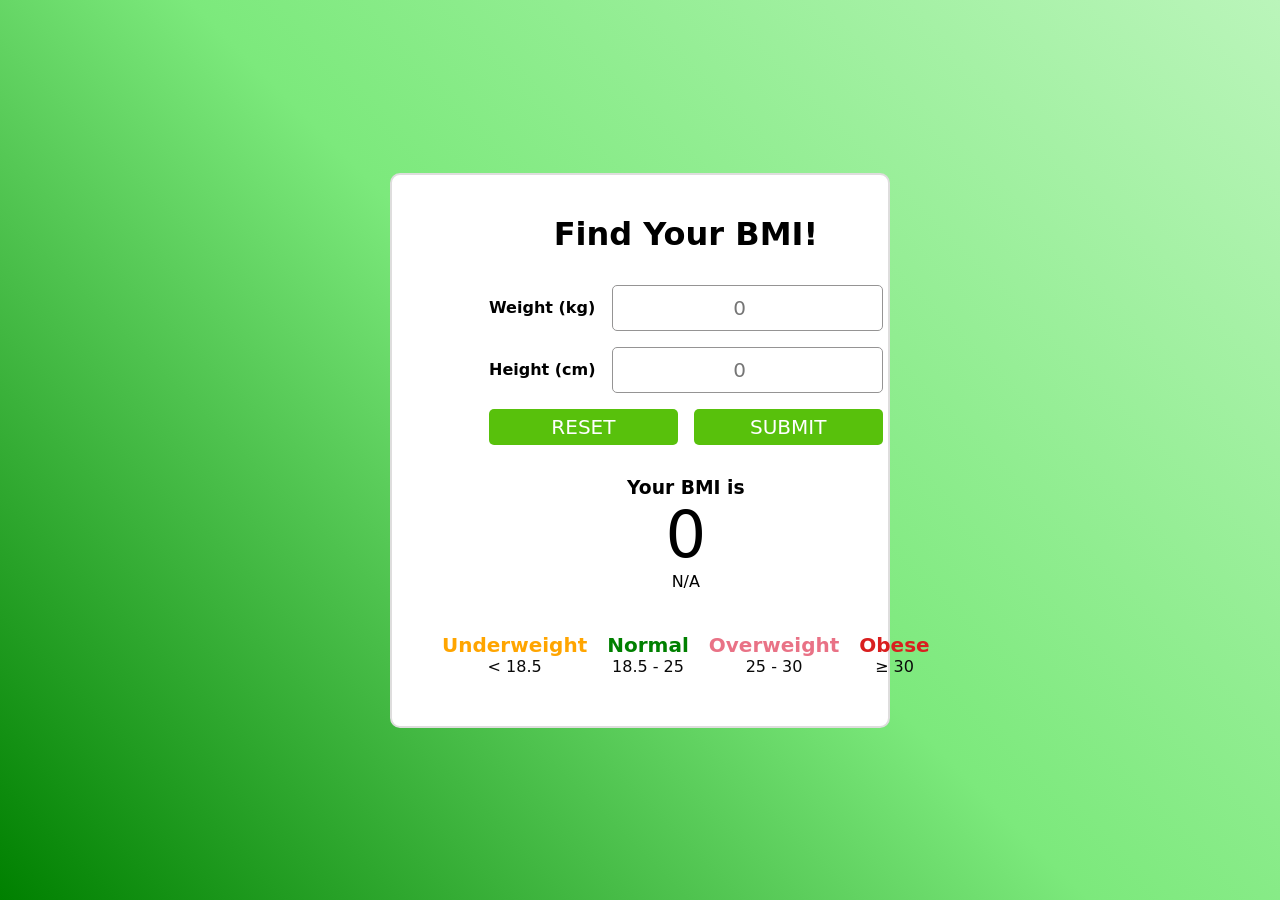
<file: BMI/index.html>
<!DOCTYPE html>
<html lang="en">
  <head>
    <meta charset="UTF-8" />
    <meta name="viewport" content="width=device-width, initial-scale=1.0" />
    <title>BMI Calculator</title>
    <link rel="stylesheet" href="style.css" />
    <script src="script.js" defer></script>
  </head>
  <body>
    <div class="container">
      <h1>Find Your BMI!</h1>

      <form class="calculator">
        <div>
          <label for="weight">Weight (kg)</label>
          <input type="number" placeholder="0" id="weight" min="0" step="0.01"/>
        </div>

        <div>
          <label for="height">Height (cm)</label>
          <input type="number" placeholder="0" id="height" min="0" step="0.01"/>
        </div>

        <div>
          <button type="reset">RESET</button>
          <button type="submit">SUBMIT</button>
        </div>
      </form>

      <section class="output">
        <h3>Your BMI is</h3>
        <p id="bmi">0</p>
        <p id="desc">N/A</p>
      </section>

      <section class="bmi-scale">
        <div class="under">
          <h4>Underweight</h4>
          <p>&lt; 18.5</p>
        </div>

        <div class="normal">
          <h4>Normal</h4>
          <p>18.5 - 25</p>
        </div>

        <div class="over">
          <h4>Overweight</h4>
          <p>25 - 30</p>
        </div>

        <div class="obese">
          <h4>Obese</h4>
          <p>≥ 30</p>
        </div>
      </section>
    </div>
  </body>
</html>
</file>
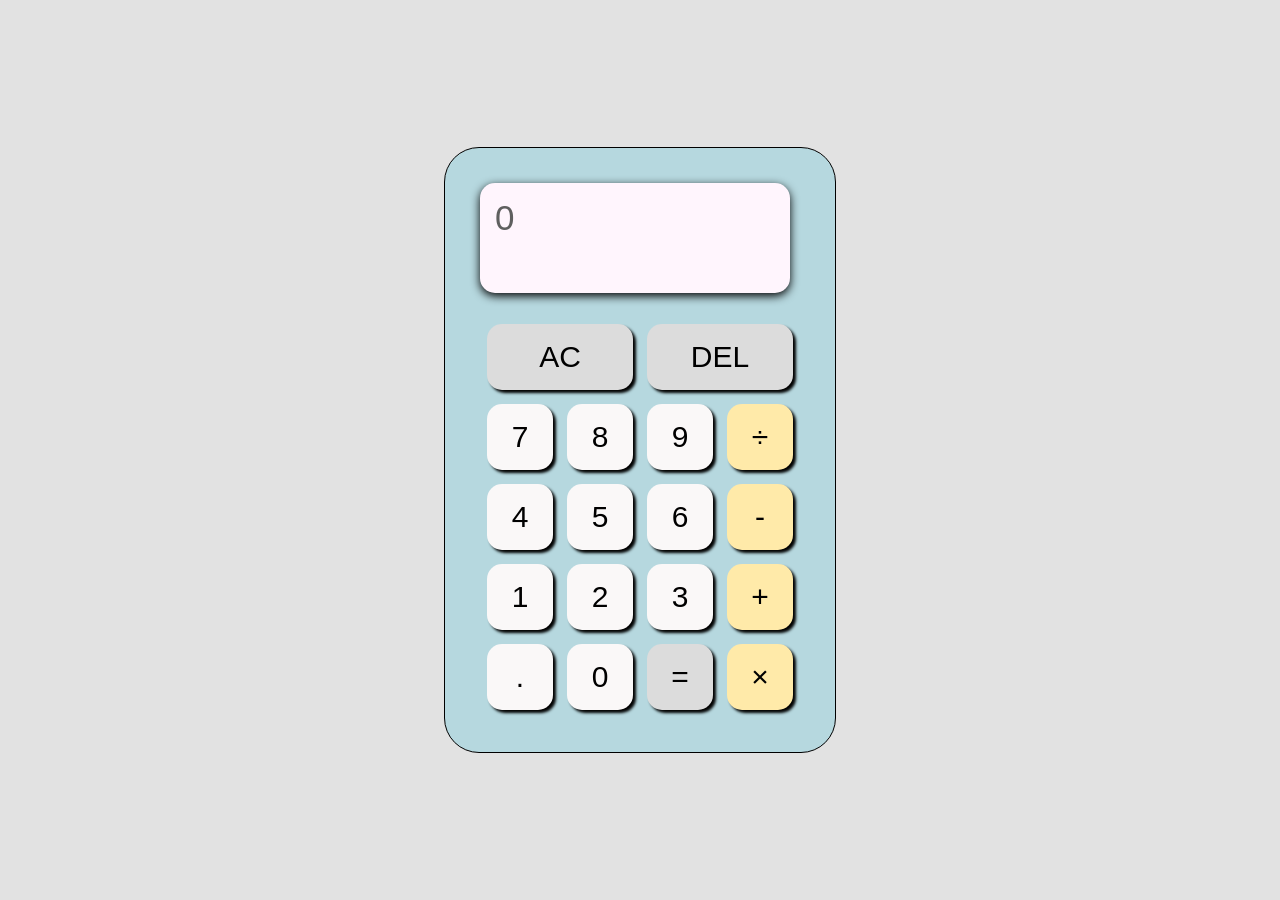
<file: CALCULATOR/index.html>
<!DOCTYPE html>
<html lang="en">
<head>
    <meta charset="UTF-8">
    <meta name="viewport" content="width=device-width, initial-scale=1.0">
    <link rel="stylesheet" href="style.css">
    <title>CALCULATOR</title>
</head>
<body>
    <div class="calci">
        <textarea rows="2" placeholder="0" id="input-box" readonly></textarea>
        

        <div class="calci-btn">
            <button class="AC-btn">AC</button>
            <button class="DEL-btn">DEL</button>

            <button>7</button>
            <button>8</button>
            <button>9</button>
            <button class="operators">&divide;</button>

            <button>4</button>
            <button>5</button>
            <button>6</button>
            <button class="operators">-</button>

            <button>1</button>
            <button>2</button>
            <button>3</button>
            <button class="operators">+</button>

            <button>.</button>
            <button>0</button>
            <button class="equal-btn">=</button>
            <button class="operators">&times;</button>
        </div>
        
    </div>

    <script src="script.js"></script>

</body>
</html>
</file>
<file: BMI/style.css>
* {
  box-sizing: border-box;
  padding: 0;
  margin: 0;
  font-family: system-ui, -apple-system, BlinkMacSystemFont, 'Segoe UI', Roboto, Oxygen, Ubuntu, Cantarell, 'Open Sans', 'Helvetica Neue', sans-serif;
}

body {
  background: linear-gradient(45deg, green,rgb(124, 233, 124),rgb(186, 245, 186));
  display: grid;
  place-items: center;
  height: 100vh;
}

h1 {
  text-align: center;
}

.container {
  width: 90%;
  max-width: 500px;
  background: #fff;
  border: 2px solid #dedddd;
  padding: 40px;
  border-radius: 10px;
  display: grid;
  gap: 2rem;
  place-items: center;
}

.calculator {
  display: grid;
  gap: 1rem;
}

.calculator div {
  display: flex;
  align-items: center;
  gap: 1rem;
}

.calculator label {
  flex: 0 1 120px;
  font-weight: 600;
}

.calculator input {
  flex: 1;
  border: 1px solid #959494;
  border-radius: 5px;
  padding: 10px;
  outline-color: #555;
  font-size: 1.25rem;
  text-align: center;
}

.calculator button {
  width: 50%;
  border-radius: 5px;
  border: none;
  cursor: pointer;
  padding: 6px;
  background: #58c10c;
  color: #fff;
  font-size: 20px;
}

.calculator button:hover{
  background: #5fa42d;
}

.output {
  text-align: center;
}

.output #bmi {
  font-size: 4rem;
}

.output #desc strong {
  text-transform: uppercase;
}

.bmi-scale {
  display: flex;
}

.bmi-scale div {
  flex: 1;
  text-align: center;
  padding: 10px;
  font-size: 20px;
}

.bmi-scale p {
  font-size: 1rem;
  color: rgb(9, 9, 9);
}

.under{
  color: orange;
}

.normal{
  color: green;
}

.over{
  color: rgb(233, 114, 134);
}

.obese{
  color: rgb(217, 31, 31);
}
</file>
<file: CALCULATOR/style.css>
*{
    margin: 0;
    padding: 0;
    box-sizing: border-box;
    font-family: Arial, Helvetica, sans-serif;
}

body {
    display: flex;
    justify-content: center; 
    align-items: center;     
    height: 100vh;           
    background-color: #e2e2e2; 
}

.calci{
   border: 1px solid black; 
   padding: 25px;
   border-radius: 35px;
   background-color: rgb(182, 216, 223);
}

#input-box {
    width: 310px;
    height: 110px;
    border: none;
    padding: 15px;
    margin: 10px;
    background: rgb(255, 245, 253);
    box-shadow: 0px 3px 10px;
    font-size: 35px;
    text-align: left;
    border-radius: 15px;
    resize: none; 
    overflow-y: hidden; 
}


textarea::placeholder{
    color: rgb(95, 95, 95);
}

.calci-btn{
    padding: 15px;
    display: grid;
    grid-template-rows: 70px 70px 70px 70px 70px;
    grid-template-columns: 70px 70px 70px 70px;
    grid-gap: 10px;
}

button{
    cursor: pointer;
    border: none;
    margin: 2px;
    border-radius: 15px;
    color: black;
    background: rgb(250, 248, 248);
    box-shadow: 3px 3px 3px;
    font-size: 30px;
}

button:hover{
    background-color: rgb(199, 194, 194);
}

.AC-btn, .DEL-btn{
    grid-column: span 2;
    background-color: rgb(220, 220, 220);
}

.equal-btn{
    background-color: rgb(220, 220, 220);
}

.operators{
    background-color: rgb(255, 234, 169);
}
</file>
